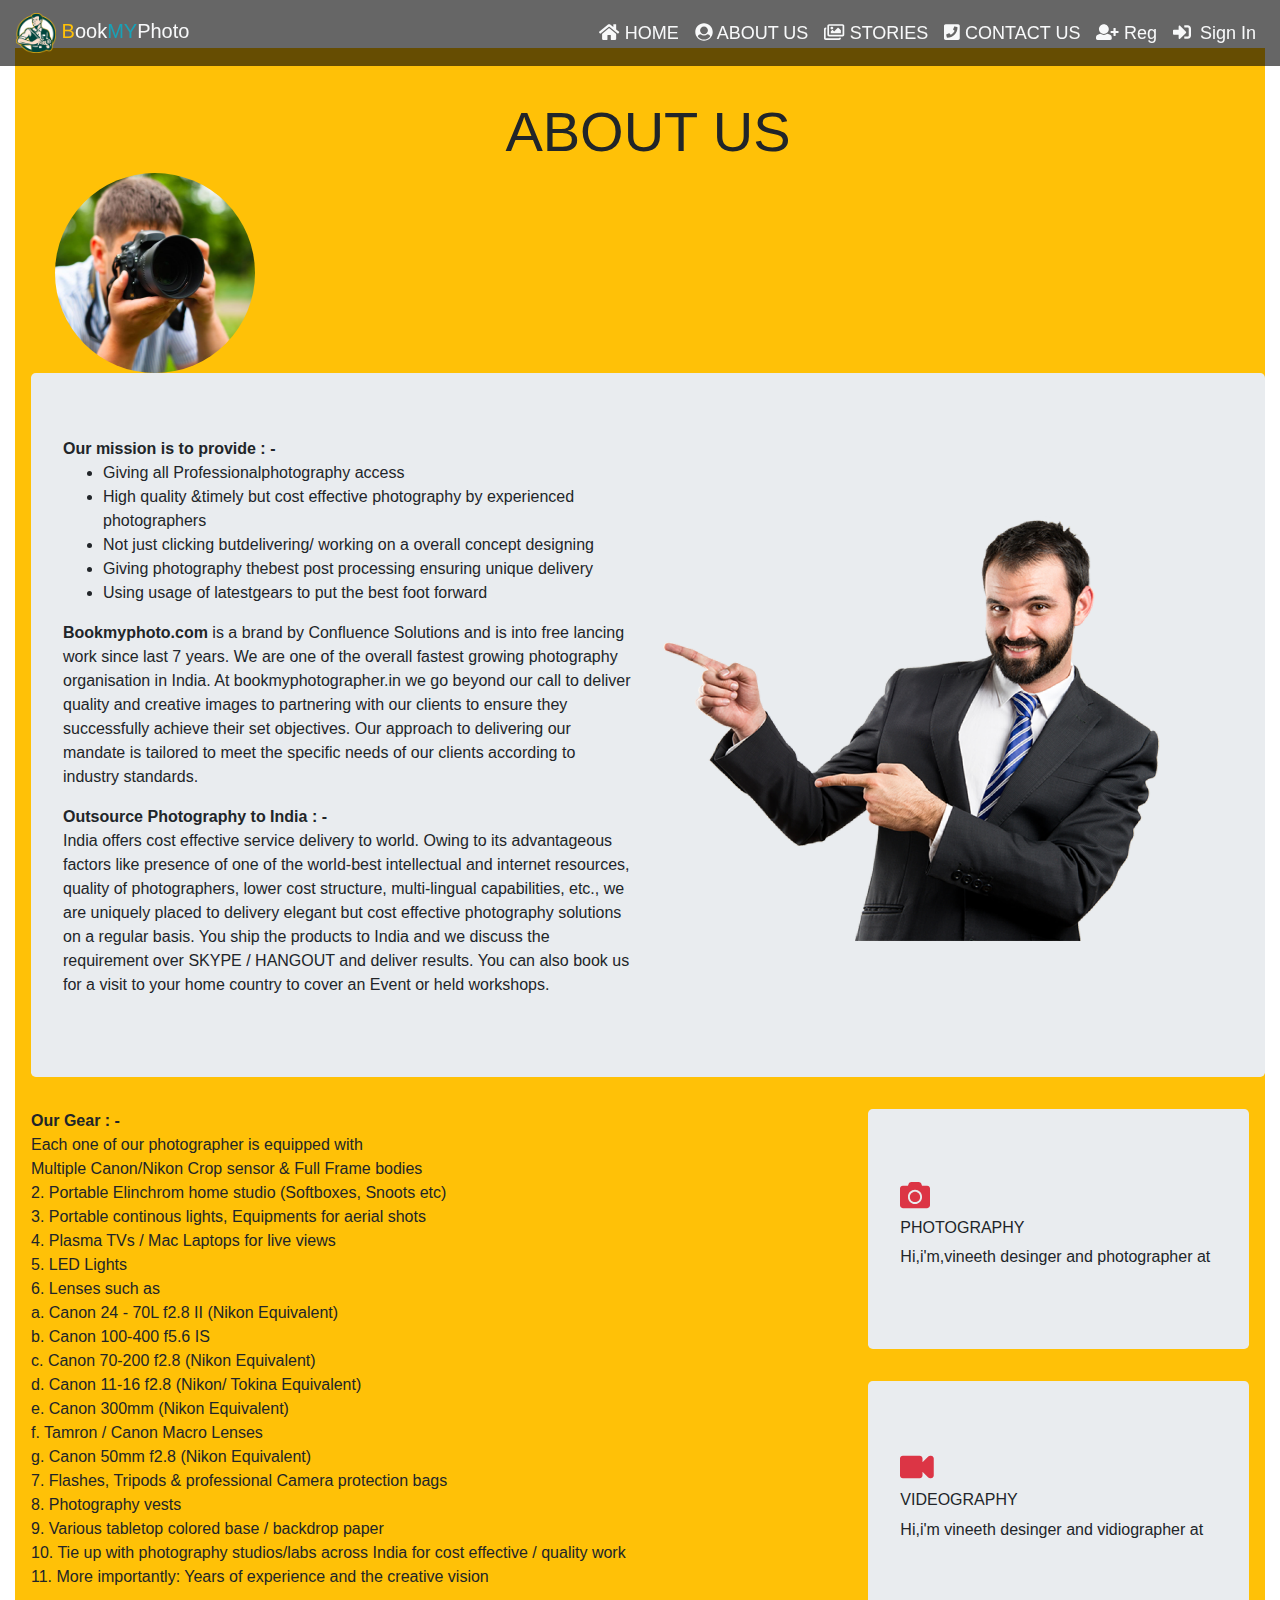
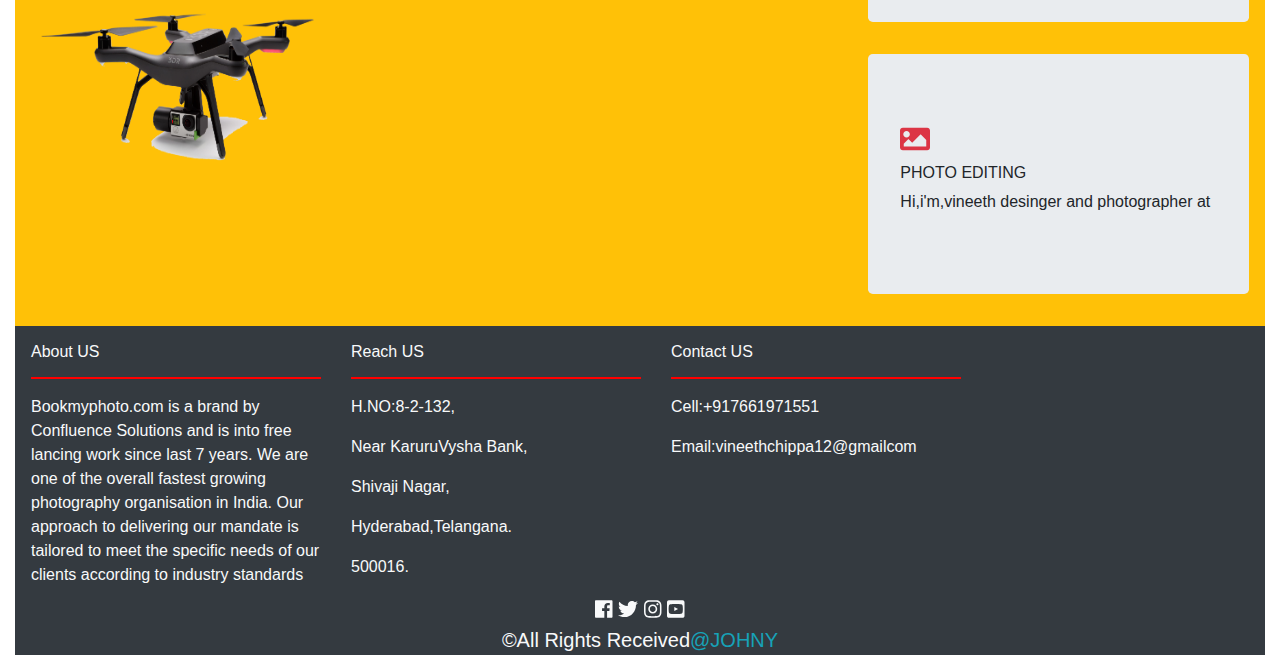
<file: aboutus.html>
<!DOCTYPE html>
<html>

<head>
  <title>BookMyPhoto.com</title>
  <link rel="icon" href="images/logoman.png" type="image/png" sizes="30x30">


  <link rel="stylesheet" type="text/css" href="css/bootstrap.css">
  <link rel="stylesheet" type="text/css" href="index.css">
</head>

<body>
  <nav class="navbar navbar-expand-lg navbar-light fixed-top" style=" background: rgba(0,0,0,0.6)">


    <a href="index.html" class="navbar-brand"><img src="images/logoman.png" height="40px" width="40px">
      <span class="text-warning">B</span><span class="text-light">ook</span><span class="text-info">MY</span><span
        class="text-light">Photo</span></a>
    <button class="navbar-toggler" data-toggle="collapse" data-target="#resNB">
      <span class="navbar-toggler-icon"></span>
    </button>

    <div class="collapse navbar-collapse" id="resNB">
      <ul class="navbar-nav ml-auto">
        <li class="nav-item">
          <a href="index.html" class="nav-link text-light"><i class="fas fa-home"></i> HOME</a>
        </li>

        <li class="nav-item">
          <a href="aboutus.html" class="nav-link text-light"><i class="fas fa-user-circle"></i> ABOUT US </a>
        </li>

        <li class="nav-item">
          <a href="stories.html" class="nav-link text-light"><i class="far fa-images"></i> STORIES</a>
        </li>

        <li class="nav-item">
          <a href="contactus.html" class="nav-link text-light"><i class="fa fa-phone-square" aria-hidden="true"></i>
            CONTACT US</a>
        </li>


        <li class="nav-item">
          <a href="register.html" class="nav-link text-light"><i class="fas fa-user-plus"></i> Reg</a>
        </li>
        <li class="nav-item" data-aos="fade-left">
          <a href="signin.html" class="nav-link text-light"><i class="fas fa-sign-in-alt mr-1"></i> Sign In</a>
        </li>
      </ul>
    </div>
    </div>
  </nav>
  </div>
  </div>


  <div class="container-fluid">
    <div class="bg-warning">
      <div class="ml-3 mt-5">
        <h1 align="center" class="display-4">ABOUT US</h1>
        <div class="ml-4"><img src="images/cirle cam.jpg" class="rounded-circle" width="200px" height="200px"></div>
        <div class="jumbotron">
          <div class="row">
            <div class="col-md-3 col-lg-6">
              <b>Our mission is to provide : - </b>
              <div>

                <ul>

                  <li class="what_we_data">Giving all Professionalphotography access </li>

                  <li class="what_we_data">High quality &amp;timely but cost effective photography by experienced
                    photographers </li>

                  <li class="what_we_data">Not just clicking butdelivering/ working on a overall concept designing </li>

                  <li class="what_we_data">Giving photography thebest post processing ensuring unique delivery </li>

                  <li class="what_we_data">Using usage of latestgears to put the best foot forward </li>

                </ul>
              </div>

              <p class="what_we_data"><b>Bookmyphoto.com</b>
                is a brand by Confluence Solutions and is
                into free lancing work since last 7 years. We are one of the overall
                fastest growing photography organisation in India. At
                bookmyphotographer.in we go beyond our call to deliver quality and
                creative images to partnering with our clients to ensure they
                successfully achieve their set objectives. Our approach to delivering
                our mandate is tailored to meet the specific needs of our clients
                according to industry standards.</p>

              <b class="what_we_data">Outsource Photography to India : -</b>
              <p class="what_we_data">India offers cost effective
                service delivery to world. Owing to its advantageous factors like
                presence of one of the world-best intellectual and internet resources,
                quality of photographers, lower cost structure, multi-lingual
                capabilities, etc., we are uniquely placed to delivery elegant but cost
                effective photography solutions on a regular basis. You ship the
                products to India and we discuss the requirement over SKYPE / HANGOUT
                and deliver results. You can also book us for a visit to your home
                country to cover an Event or held workshops.</p>
            </div>
            <div class="col-md-3 col-lg-6 pt-1">

              <img src="images/aboutus1.png" width="500px" height="500px">
            </div>
          </div>
        </div>
      </div>


      <div class="row">

        <div class="col-md-8 col-lg-8">
          <div class="ml-3">

            <div><b>Our Gear : - </b></div>


            <div> Each one of our photographer is equipped with </div>

            <div> Multiple Canon/Nikon Crop sensor &amp; Full Frame bodies</div>

            <div> 2. Portable Elinchrom home studio (Softboxes, Snoots etc) </div>

            <div> 3. Portable continous lights, Equipments for aerial shots </div>

            <div> 4. Plasma TVs / Mac Laptops for live views </div>

            <div> 5. LED Lights</div>

            <div> 6. Lenses such as </div>

            <div> a. Canon 24 - 70L f2.8 II (Nikon Equivalent) </div>

            <div> b. Canon 100-400 f5.6 IS </div>

            <div> c. Canon 70-200 f2.8 (Nikon Equivalent) </div>

            <div> d. Canon 11-16 f2.8 (Nikon/ Tokina Equivalent)</div>

            <div> e. Canon 300mm (Nikon Equivalent) </div>

            <div> f. Tamron / Canon Macro Lenses </div>

            <div> g. Canon 50mm f2.8 (Nikon Equivalent) </div>

            <div> 7. Flashes, Tripods &amp; professional Camera protection bags</div>

            <div> 8. Photography vests <br></div>

            <div> 9. Various tabletop colored base / backdrop paper </div>

            <div> 10. Tie up with photography studios/labs across India for cost
              effective / quality work</div>

            <div> 11. More importantly: Years of experience and the creative vision</div>

            </ol>

            <img src="images/drone.png" width="300px" height="200px">
            </span>
          </div>
        </div>
        <div class="col-md-4 col-lg-4">
          <div class="jumbotron mr-3">

            <span class="text-danger"><i class="fas fa-camera"></i></span>
            <h6>PHOTOGRAPHY</h6>
            <P>Hi,i'm,vineeth desinger and photographer at</P>
          </div>
          <div class="jumbotron mr-3">
            <span class="text-danger"><i class="fas fa-video"></i></span>
            <h6>VIDEOGRAPHY</h6>
            <P>Hi,i'm vineeth desinger and vidiographer at</P>
          </div>

          <div class="jumbotron mr-3">
            <span class="text-danger"><i class="fas fa-image"></i></span>
            <h6>PHOTO EDITING</h6>
            <P>Hi,i'm,vineeth desinger and photographer at</P>
          </div>
        </div>
      </div>
    </div>
    <div class="footer">
      <div class="footer-dark bg-dark">
        <div class="text-light">
          <div class="row">
            <div class="col-3 mt-3 ml-3">
              <h6 class="card-title">About US</h6>
              <hr class="new1">
              <p class="card-text  justify-center">Bookmyphoto.com is a brand by Confluence Solutions and is into free
                lancing work since last 7 years. We are one of the overall fastest growing photography organisation in
                India. Our approach to delivering our mandate is tailored to meet the specific needs of our clients
                according to industry standards
              </p>
            </div>

            <div class="col-3 mt-3">
              <h6 class="card-title">Reach US</h6>
              <hr class="new1">
              <p class="card-text">H.NO:8-2-132,</p>
              <p>Near KaruruVysha Bank,</p>
              <p>Shivaji Nagar,</p>
              <p>Hyderabad,Telangana.</p>

              <p>500016.</p>
            </div>

            <div class="col-3 mt-3">
              <h6 class="card-title">Contact US</h6>
              <hr class="new1">
              <p class="card-text">Cell:+917661971551</p>
              <p>Email:vineethchippa12@gmailcom</p>
            </div>
          </div>
          <div class="text-center">
            <i class="fab fa-facebook"></i></a>
            <i class="fab fa-twitter"></i></a>
            <i class="fab fa-instagram"></i></a>
            <i class="fab fa-youtube-square"></i></a>
          </div>
          <div class="copyrights text-center">
            &copy;All Rights Received<span class="text-info">@JOHNY</span></div>
        </div>
      </div>
    </div>
  </div>
</body>
<script src="js/fontawesome-all.js"></script>
<script src="js/jquery-3.2.1.min.js"></script>
<script src="js/popper.min.js"></script>
<script src="js/bootstrap.min.js"></script>
<script src="js/mdb.min.js"></script>

</html>
</file>
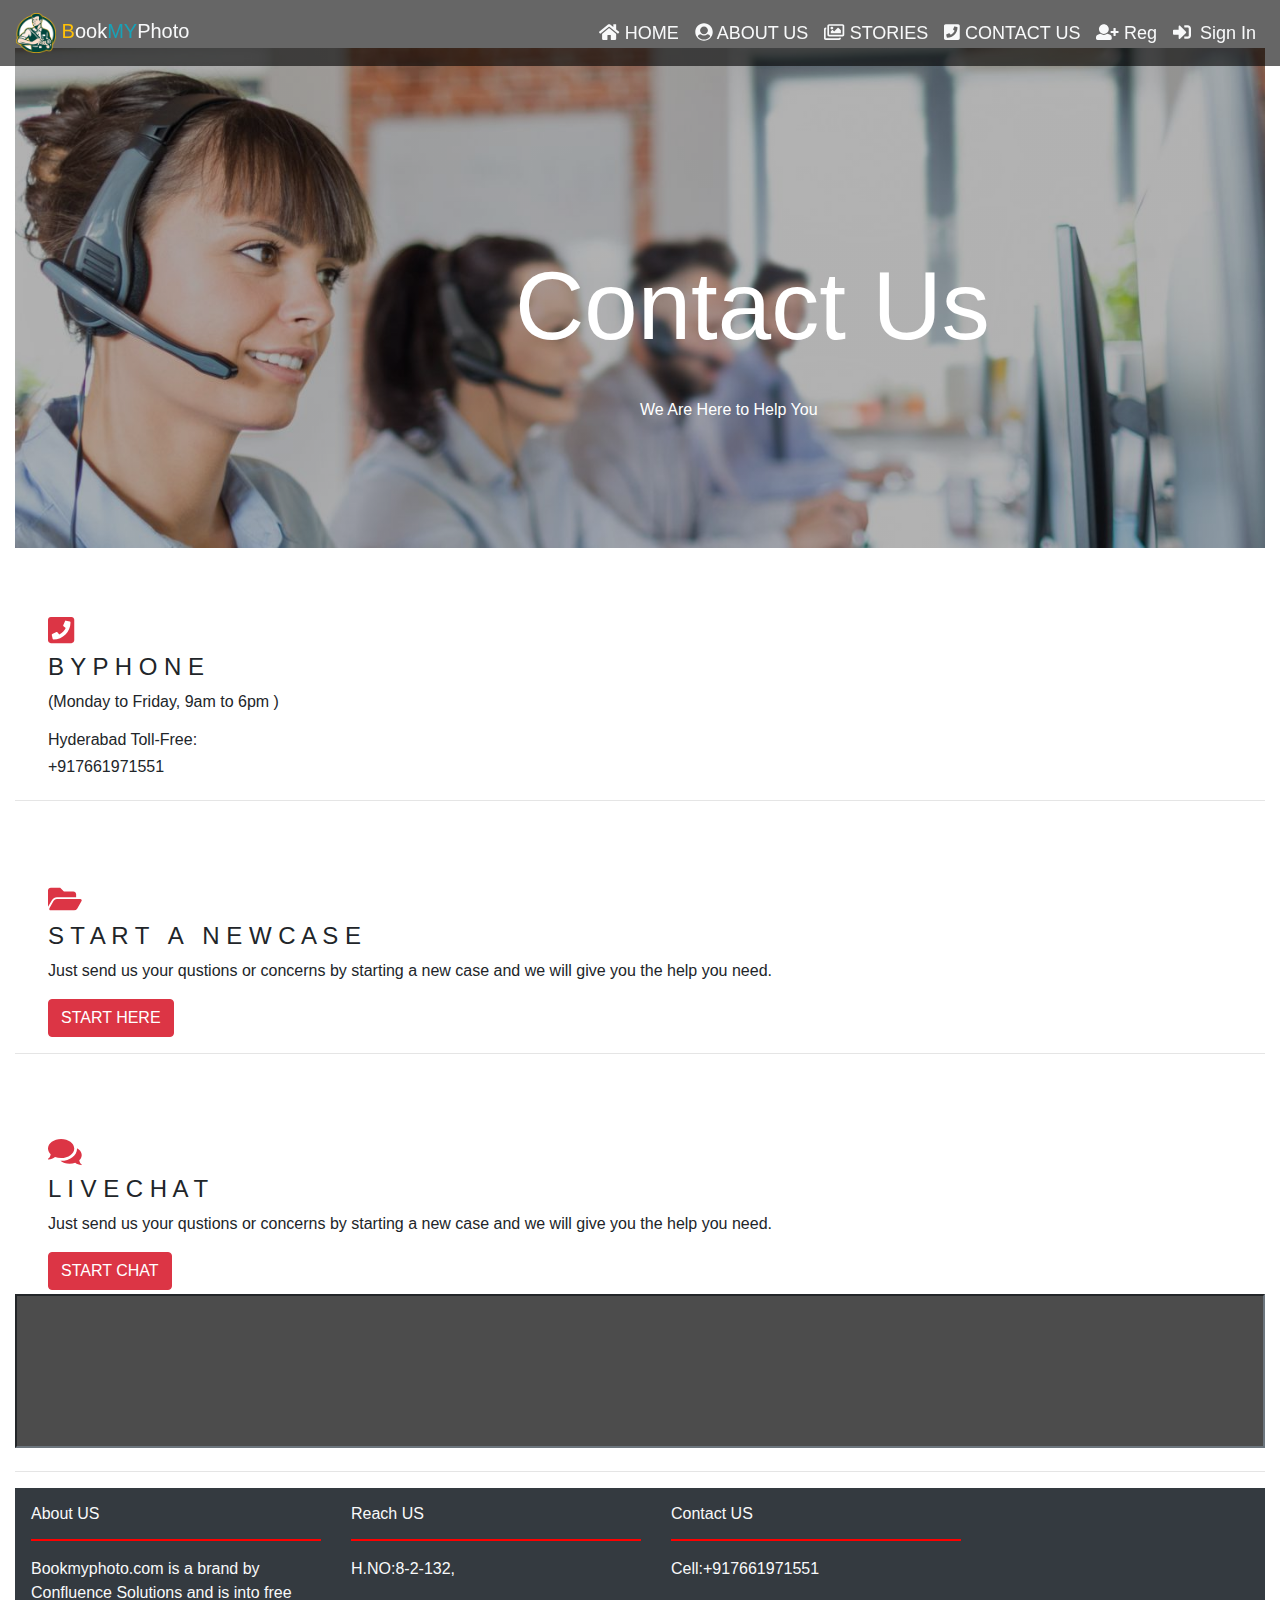
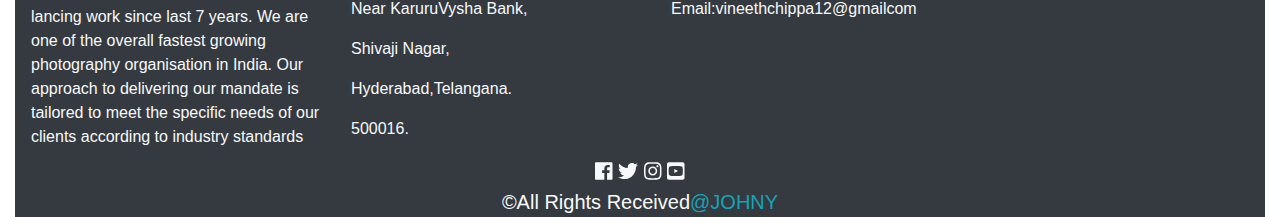
<file: contactus.html>
<!DOCTYPE html>
<html>

<head>
  <title>BookMyPhoto.com</title>
  <link rel="icon" href="images/logoman.png" type="image/png" sizes="30x30">


  <link rel="stylesheet" type="text/css" href="css/bootstrap.css">
  <link rel="stylesheet" type="text/css" href="index.css">
</head>

<body>
  <nav class="navbar navbar-expand-lg navbar-light fixed-top" style=" background: rgba(0,0,0,0.6)">


    <a href="index.html" class="navbar-brand"><img src="images/logoman.png" height="40px" width="40px">
      <span class="text-warning">B</span><span class="text-light">ook</span><span class="text-info">MY</span><span
        class="text-light">Photo</span></a>
    <button class="navbar-toggler" data-toggle="collapse" data-target="#resNB">
      <span class="navbar-toggler-icon"></span>
    </button>

    <div class="collapse navbar-collapse" id="resNB">
      <ul class="navbar-nav ml-auto">
        <li class="nav-item">
          <a href="index.html" class="nav-link text-light"><i class="fas fa-home"></i> HOME </a>
        </li>

        <li class="nav-item">
          <a href="aboutus.html" class="nav-link text-light"><i class="fas fa-user-circle"></i> ABOUT US </a>
        </li>

        <li class="nav-item">
          <a href="stories.html" class="nav-link text-light"><i class="far fa-images"></i> STORIES </a>
        </li>

        <li class="nav-item">
          <a href="contactus.html" class="nav-link text-light"><i class="fa fa-phone-square" aria-hidden="true"></i>
            CONTACT US </a>
        </li>
        <li class="nav-item">
          <a href="register.html" class="nav-link text-light"><i class="fas fa-user-plus"></i> Reg</a>
        </li>
        <li class="nav-item" data-aos="fade-left">
          <a href="signin.html" class="nav-link text-light"><i class="fas fa-sign-in-alt mr-1"></i> Sign In</a>
        </li>
      </ul>
    </div>
    </div>
  </nav>
  </div>
  </div>

  <div class="container-fluid">

    <div class="mt-5">
      <div class="contact-img">
        <div class="contact-text">

          <h3 class="display-1">Contact Us</h3>
          <p style="text-align: center;color: white;top: 70%;left: 50%;position: absolute;">We Are Here to Help You</p>
        </div>
      </div>
    </div>
    <div class="row">
      <div class="ml-5">
        <span class="text-danger"><i class="fa fa-phone-square" aria-hidden="true"></i></span>
        <h4>B Y P H O N E</h4>
        <p>(Monday to Friday, 9am to 6pm )</p>
        <h6> Hyderabad Toll-Free:</h6>
        <h6>+917661971551</h6>
      </div>
    </div>

    <hr>

    <div class="row">
      <div class="ml-5">
        <span class="text-danger"><i class="fa fa-folder-open" aria-hidden="true" height="20px" width="20px"></i></span>
        <h4>S T A R T &nbsp A &nbsp N E W C A S E</h4>
        <p align="center">Just send us your qustions or concerns by starting a new case and we will give you the help
          you need.</p>
        <button class="btn btn-danger">START HERE</button>
      </div>
    </div>

    <hr>

    <div class="row">
      <div class="ml-5">
        <span class="text-danger"><i class="fa fa-comments" aria-hidden="true"></i></span>
        <h4>L I V E C H A T</h4>
        <p align="center">Just send us your qustions or concerns by starting a new case and we will give you the help
          you need.</p>
        <button class="btn btn-danger">START CHAT</button>
      </div>

    </div>


    <div class="row">
      <div class="col-md-12 mt-1">
        <iframe class="embed-responsive-item w-100 border-secondary mt-0"
          src="https://www.google.com/maps/embed?pb=!1m18!1m12!1m3!1d3806.3714439821115!2d78.44220971418827!3d17.44192700582232!2m3!1f0!2f0!3f0!3m2!1i1024!2i768!4f13.1!3m3!1m2!1s0x3bcb90c4669fd3a9%3A0x87a3bb3e464e401f!2sGRR%20Complex%2C%20East%20Srinivas%20Nagar%20Colony%2C%20Sanjeeva%20Reddy%20Nagar%20Office%20Area%2C%20Sanjeeva%20Reddy%20Nagar%2C%20Hyderabad%2C%20Telangana%20500038!5e0!3m2!1sen!2sin!4v1567944594865!5m2!1sen!2sin"
          style=" background: rgba(0,0,0,0.7)" allowfullscreen></iframe>
      </div>
    </div>


    <div class="footer">
      <hr class="new">
      </hr>
      <div class="footer-dark bg-dark">

        <div class="text-light">
          <div class="row">
            <div class="col-3 mt-3 ml-3">
              <h6 class="card-title">About US</h6>
              <hr class="new1">
              <p class="card-text  justify-center">Bookmyphoto.com is a brand by Confluence Solutions and is into free
                lancing work since last 7 years. We are one of the overall fastest growing photography organisation in
                India. Our approach to delivering our mandate is tailored to meet the specific needs of our clients
                according to industry standards
              </p>
            </div>

            <div class="col-3 mt-3">
              <h6 class="card-title">Reach US</h6>
              <hr class="new1">
              <p class="card-text">H.NO:8-2-132,</p>
              <p>Near KaruruVysha Bank,</p>
              <p>Shivaji Nagar,</p>
              <p>Hyderabad,Telangana.</p>

              <p>500016.</p>
            </div>

            <div class="col-3 mt-3">
              <h6 class="card-title">Contact US</h6>
              <hr class="new1">
              <p class="card-text">Cell:+917661971551</p>
              <p>Email:vineethchippa12@gmailcom</p>
            </div>
          </div>
          <div class="text-center">
            <i class="fab fa-facebook"></i></a>
            <i class="fab fa-twitter"></i></a>
            <i class="fab fa-instagram"></i></a>
            <i class="fab fa-youtube-square"></i></a>
          </div>
          <div class="copyrights text-center">
            &copy;All Rights Received<span class="text-info">@JOHNY</span></div>
        </div>
      </div>
    </div>
  </div>

</body>
<script src="js/fontawesome-all.js"></script>
<script src="js/jquery-3.2.1.min.js"></script>
<script src="js/popper.min.js"></script>
<script src="js/bootstrap.min.js"></script>
<script src="js/mdb.min.js"></script>

</html>
</file>
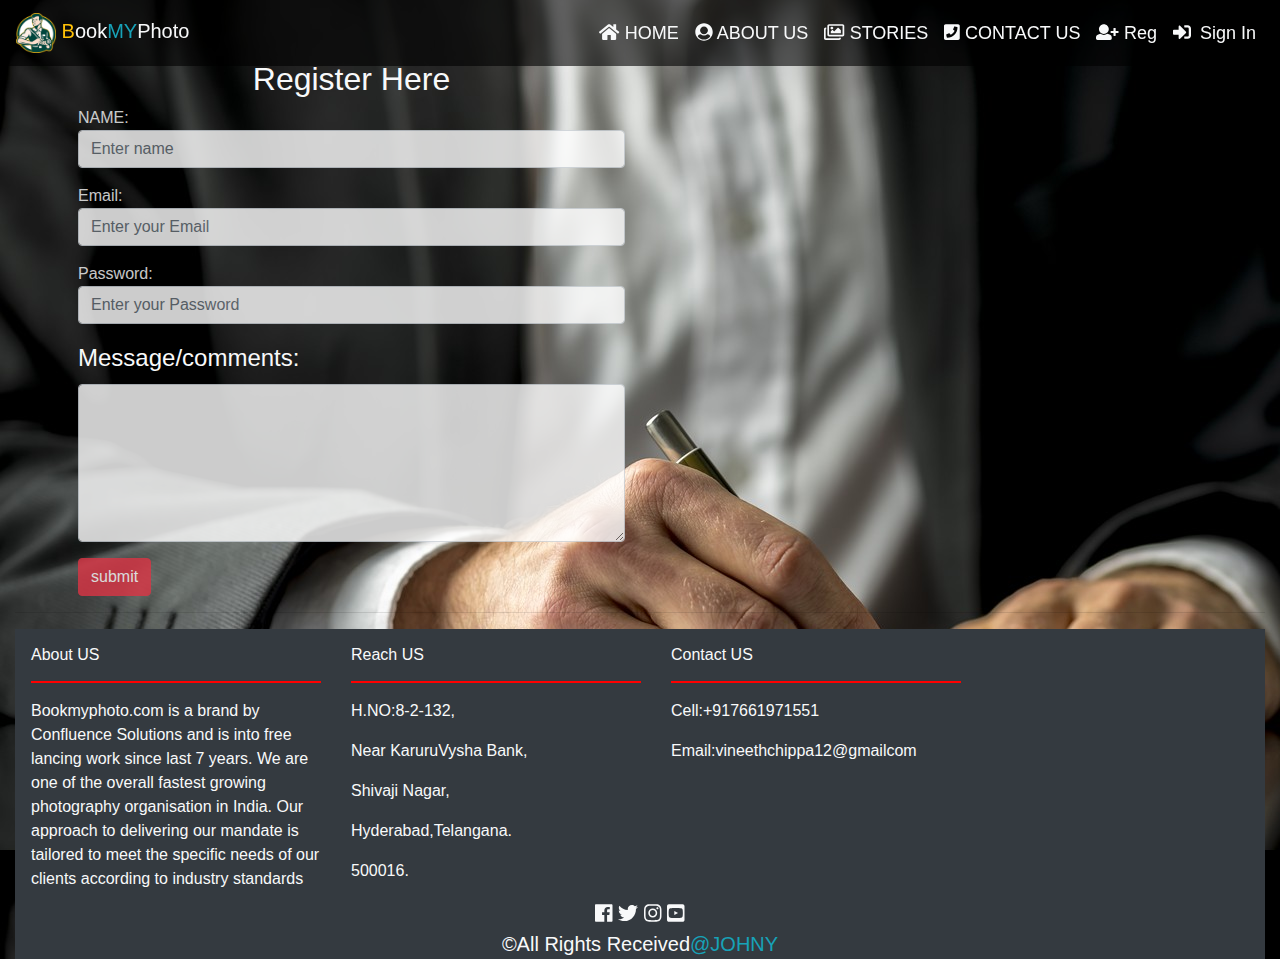
<file: register.html>
<!DOCTYPE html>
<html>

<head>
  <title>BookMyPhoto.com</title>
  <link rel="icon" href="images/logoman.png" type="image/png" sizes="30x30">


  <link rel="stylesheet" type="text/css" href="css/bootstrap.css">
  <link rel="stylesheet" type="text/css" href="index.css">
</head>

<body>
  <nav class="navbar navbar-expand-lg navbar-light fixed-top" style=" background: rgba(0,0,0,0.6)">


    <a href="index.html" class="navbar-brand"><img src="images/logoman.png" height="40px" width="40px">
      <span class="text-warning">B</span><span class="text-light">ook</span><span class="text-info">MY</span><span
        class="text-light">Photo</span></a>
    <button class="navbar-toggler" data-toggle="collapse" data-target="#resNB">
      <span class="navbar-toggler-icon"></span>
    </button>

    <div class="collapse navbar-collapse" id="resNB">
      <ul class="navbar-nav ml-auto">
        <li class="nav-item">
          <a href="index.html" class="nav-link text-light"><i class="fas fa-home"></i> HOME </a>
        </li>

        <li class="nav-item">
          <a href="aboutus.html" class="nav-link text-light"><i class="fas fa-user-circle"></i> ABOUT US</a>
        </li>

        <li class="nav-item">
          <a href="stories.html" class="nav-link text-light"><i class="far fa-images"></i> STORIES</a>
        </li>

        <li class="nav-item">
          <a href="contactus.html" class="nav-link text-light"><i class="fa fa-phone-square" aria-hidden="true"></i>
            CONTACT US</a>
        </li>
        <li class="nav-item">
          <a href="register.html" class="nav-link text-light"><i class="fas fa-user-plus"></i> Reg </a>
        </li>
        <li class="nav-item" data-aos="fade-left">
          <a href="signin.html" class="nav-link text-light"><i class="fas fa-sign-in-alt mr-1"></i> Sign In</a>
        </li>
      </ul>
    </div>
    </div>
  </nav>
  </div>
  </div>
  <div class="container-fluid" style="background-image: url(images/register2.jpg);">
    <div class="col-6">

      <form class="ml-5">
        <div class="card-reg">
          <h2 class="display-5" align="center"><span class="text-light">Register Here</span></h2>

          <div class="form-group">
            <span class="text-light">NAME:</span>
            <input class="form-control" id="name" type="text" placeholder="Enter name" required>
          </div>

          <div class="form-group">

            <span class="text-light">Email:</span>
            <input class="form-control" id="Email" type="text" placeholder="Enter your Email" required>
          </div>

          <div class="form-group">
            <span class="text-light">Password:</span>
            <input class="form-control" id="Password" type="Password" placeholder="Enter your Password" required>
          </div>

          <div>
          </div>
          <fieldset>
            <legend class="text-light">Message/comments:</legend>

            <div class="form-group">

              <textarea class="form-control" id="Message" rows="6" cols="15"></textarea>
            </div>
          </fieldset>

          <div class="form-group">

            <button class="btn btn-danger" type="Submit"> submit</button>
          </div>
        </div>

      </form>
    </div>
    <div class="footer">
      <hr class="new">
      </hr>
      <div class="footer-dark bg-dark">

        <div class="text-light">
          <div class="row">
            <div class="col-3 mt-3 ml-3">
              <h6 class="card-title">About US</h6>
              <hr class="new1">
              <p class="card-text  justify-center">Bookmyphoto.com is a brand by Confluence Solutions and is into free
                lancing work since last 7 years. We are one of the overall fastest growing photography organisation in
                India. Our approach to delivering our mandate is tailored to meet the specific needs of our clients
                according to industry standards
              </p>
            </div>

            <div class="col-3 mt-3">
              <h6 class="card-title">Reach US</h6>
              <hr class="new1">
              <p class="card-text">H.NO:8-2-132,</p>
              <p>Near KaruruVysha Bank,</p>
              <p>Shivaji Nagar,</p>
              <p>Hyderabad,Telangana.</p>

              <p>500016.</p>
            </div>

            <div class="col-3 mt-3">
              <h6 class="card-title">Contact US</h6>
              <hr class="new1">
              <p class="card-text">Cell:+917661971551</p>
              <p>Email:vineethchippa12@gmailcom</p>
            </div>
          </div>
          <div class="text-center">
            <i class="fab fa-facebook"></i>
            <i class="fab fa-twitter"></i>
            <i class="fab fa-instagram"></i>
            <i class="fab fa-youtube-square"></i>
          </div>
          <div class="copyrights text-center">
            &copy;All Rights Received<span class="text-info">@JOHNY</span></div>
        </div>
      </div>

    </div>
  </div>
</body>
<script src="js/fontawesome-all.js"></script>
<script src="js/jquery-3.2.1.min.js"></script>
<script src="js/popper.min.js"></script>
<script src="js/bootstrap.min.js"></script>
<script src="js/mdb.min.js"></script>

</html>
</file>
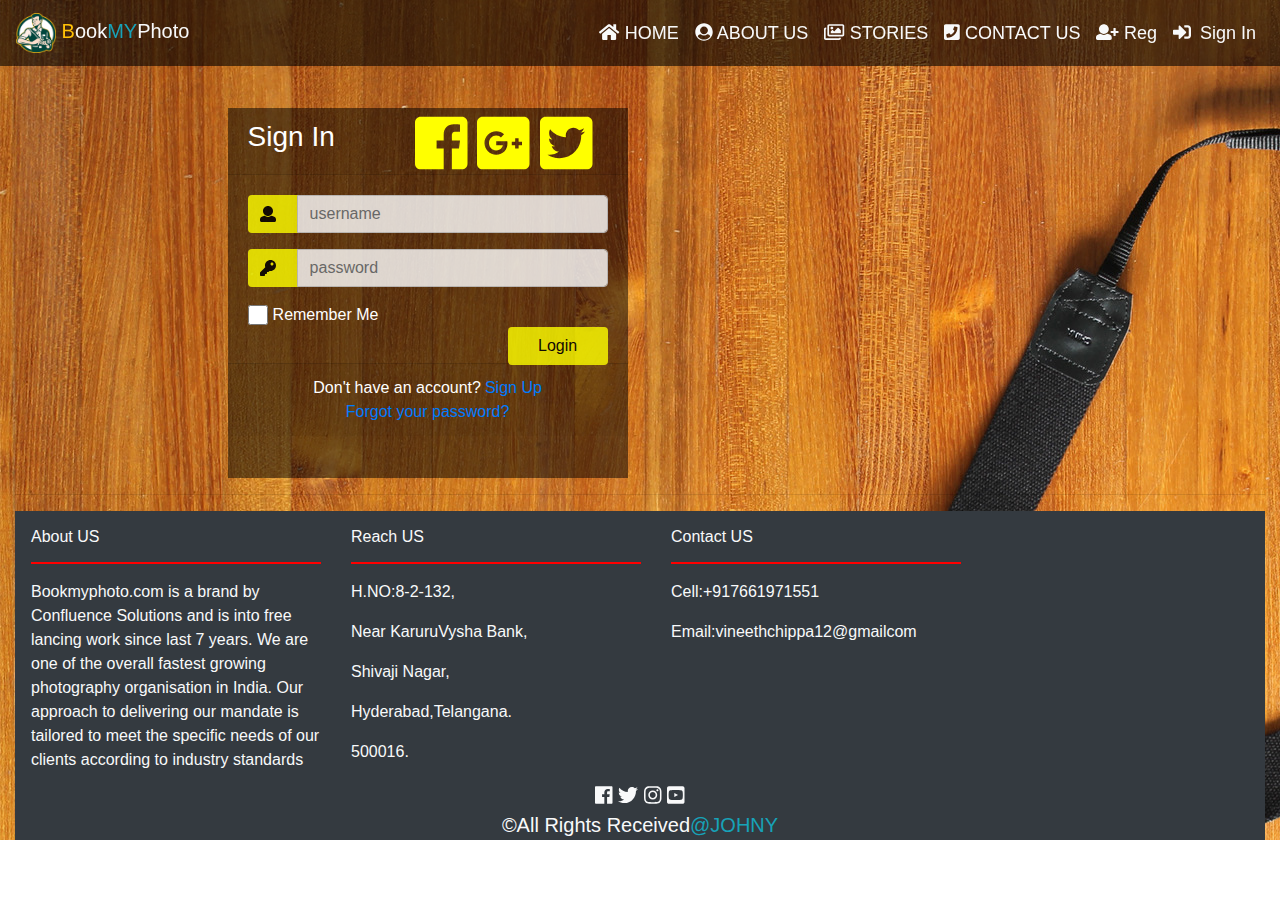
<file: signin.html>
<!DOCTYPE html>
<html>

<head>
    <title>BookMyPhoto.com</title>
    <link rel="icon" href="images/logoman.png" type="image/png" sizes="30x30">


    <link rel="stylesheet" type="text/css" href="css/bootstrap.css">
    <link rel="stylesheet" type="text/css" href="index.css">
</head>

<body>
    <nav class="navbar navbar-expand-lg navbar-light fixed-top" style=" background: rgba(0,0,0,0.6)">


        <a href="index.html" class="navbar-brand"><img src="images/logoman.png" height="40px" width="40px">
            <span class="text-warning">B</span><span class="text-light">ook</span><span class="text-info">MY</span><span
                class="text-light">Photo</span></a>
        <button class="navbar-toggler" data-toggle="collapse" data-target="#resNB">
            <span class="navbar-toggler-icon"></span>
        </button>

        <div class="collapse navbar-collapse" id="resNB">
            <ul class="navbar-nav ml-auto">
                <li class="nav-item">
                    <a href="index.html" class="nav-link text-light"><i class="fas fa-home"></i> HOME </a>
                </li>

                <li class="nav-item">
                    <a href="aboutus.html" class="nav-link text-light"><i class="fas fa-user-circle"></i> ABOUT US </a>
                </li>

                <li class="nav-item">
                    <a href="stories.html" class="nav-link text-light"><i class="far fa-images"></i> STORIES</a>
                </li>

                <li class="nav-item">
                    <a href="contactus.html" class="nav-link text-light"><i class="fa fa-phone-square"
                            aria-hidden="true"></i> CONTACT US </a>
                </li>


                <li class="nav-item">
                    <a href="register.html" class="nav-link text-light"><i class="fas fa-user-plus"></i> Reg</a>
                </li>
                <li class="nav-item" data-aos="fade-left">
                    <a href="signin.html" class="nav-link text-light"><i class="fas fa-sign-in-alt mr-1"></i> Sign
                        In</a>
                </li>
            </ul>
        </div>
        </div>
    </nav>
    </div>
    </div>
    <div class="container-fluid"
        style="background-image: url(images/login2.jpg); background-repeat: no-repeat; width: 100%;">
        <form class="ml-5 col-7">
            <div class="container mt-5">
                <div class="d-flex justify-content-center h-100">
                    <div class="card-sign">
                        <div class="card-header">
                            <h3>Sign In</h3>
                            <div class="d-flex justify-content-end social_icon">
                                <span><i class="fab fa-facebook-square"></i></span>
                                <span><i class="fab fa-google-plus-square"></i></span>
                                <span><i class="fab fa-twitter-square"></i></span>
                            </div>
                        </div>
                        <div class="card-body">
                            <form>
                                <div class="input-group form-group">
                                    <div class="input-group-prepend">
                                        <span class="input-group-text"><i class="fas fa-user"></i></span>
                                    </div>
                                    <input type="text" class="form-control" placeholder="username">
                                </div>
                                <div class="input-group form-group">
                                    <div class="input-group-prepend">
                                        <span class="input-group-text"><i class="fas fa-key"></i></span>
                                    </div>
                                    <input type="password" class="form-control" placeholder="password">
                                </div>
                                <div class="row align-items-center remember">
                                    <input type="checkbox">Remember Me
                                </div>
                                <div class="form-group">
                                    <input type="submit" value="Login" class="btn float-right login_btn">
                                </div>
                            </form>
                        </div>
                        <div class="card-footer">
                            <div class="d-flex justify-content-center links">
                                Don't have an account?<a href="register.html">Sign Up</a>
                            </div>
                            <div class="d-flex justify-content-center">
                                <a href="#">Forgot your password?</a>
                            </div>
                        </div>
                    </div>
                </div>
            </div>
        </form>


        <div class="footer">
            <hr class="new">
            </hr>
            <div class="footer-dark bg-dark">

                <div class="text-light">
                    <div class="row">
                        <div class="col-3 mt-3 ml-3">
                            <h6 class="card-title">About US</h6>
                            <hr class="new1">
                            <p class="card-text  justify-center">Bookmyphoto.com is a brand by Confluence Solutions and
                                is into free lancing work since last 7 years. We are one of the overall fastest growing
                                photography organisation in India. Our approach to delivering our mandate is tailored to
                                meet the specific needs of our clients according to industry standards
                            </p>
                        </div>

                        <div class="col-3 mt-3">
                            <h6 class="card-title">Reach US</h6>
                            <hr class="new1">
                            <p class="card-text">H.NO:8-2-132,</p>
                            <p>Near KaruruVysha Bank,</p>
                            <p>Shivaji Nagar,</p>
                            <p>Hyderabad,Telangana.</p>

                            <p>500016.</p>
                        </div>

                        <div class="col-3 mt-3">
                            <h6 class="card-title">Contact US</h6>
                            <hr class="new1">
                            <p class="card-text">Cell:+917661971551</p>
                            <p>Email:vineethchippa12@gmailcom</p>
                        </div>
                    </div>
                    <div class="text-center">
                        <i class="fab fa-facebook"></i></a>
                        <i class="fab fa-twitter"></i></a>
                        <i class="fab fa-instagram"></i></a>
                        <i class="fab fa-youtube-square"></i></a>
                    </div>
                    <div class="copyrights text-center">
                        &copy;All Rights Received<span class="text-info">@JOHNY</span></div>
                </div>
            </div>

        </div>
    </div>
</body>
<script src="js/fontawesome-all.js"></script>
<script src="js/jquery-3.2.1.min.js"></script>
<script src="js/popper.min.js"></script>
<script src="js/bootstrap.min.js"></script>
<script src="js/mdb.min.js"></script>

</html>
</file>
<file: index.css>
.nav-item{
	font-size: 18px;
}

.images{
	width: 100%;
	height: 100%;
	padding-top:60px;
}
.images img{
	height: 200px;
	width: 300px;
	padding: 5px;

}
.images img:hover{
	box-shadow: 1px 1px 3px black;
	cursor: pointer;
	transform: scale(1.2,1.2);
	transition: 1s ease;
}
.ml-5{
	padding-top: 60px;
}
.name{
	font-size: 40px;
}

.center h3{
	margin-top: 20px;
	margin-left: 500px;


	
	position: absolute;

}
.text-danger{
	font-size: 30px;
}
.text-center{
	font-size: 20px;
}
 .opacity{
  height: 100%;
  margin: 0;
  font: 400 15px/1.8 "Lato", sans-serif;
  color: #777;
}

/**home page my camera*/
.bgimg-1{
	background-image: linear-gradient(rgba(0, 0, 0, 0.5), rgba(0, 0, 0, 0.5)), url("images/banner.jpg");

  position: relative;
  
	max-height: 100%;
  background-attachment: fixed;
  background-position: center;
  background-repeat: no-repeat;
  background-size: cover;

}
hr.new1{
	border: 1px solid red;
	size: 10px;
}
.form-group{
	opacity: 0.8;
	
}

body, html {
 height: 100%;
}

.story-image {
 
  background-image: linear-gradient(rgba(0, 0, 0, 0.5), rgba(0, 0, 0, 0.5)), url("images/stweb1.jpg");
  height: 80%;
  background-position: center;
  background-repeat: no-repeat;
  background-attachment: fixed;
  background-size: cover;
  position: relative;
}
.story-text {
  text-align: center;
  position: absolute;
  top: 50%;
  left: 50%;
  transform: translate(-50%, -50%);
  color: white;
}

.contact-img{
	background-image: linear-gradient(rgba(0, 0, 0, 0.3), rgba(0, 0, 0, 0.3)), url("images/contact.jpg");
	position: relative;
	height: 500px;

  	
	background-position: center;
  	background-repeat: no-repeat;
  	background-size: cover;

}
.display-1{
	text-align: center;
	position: absolute;
	top: 40%;
	left: 40%;
	color: white;
}
.display-4{
	padding-top: 50px;
}
.name{
	font-size: 20px;
}
.container{
height: 100%;
align-content: center;
}

.card-sign{
height: 370px;
margin-top: auto;
margin-bottom: auto;
width: 400px;
background-color: rgba(0,0,0,0.5);
}

.social_icon span{
font-size: 60px;
margin-left: 10px;
color:yellow;
}

.social_icon span:hover{
color: white;
cursor: pointer;
}

.card-header h3{
color: white;
}

.social_icon{
position: absolute;
right: 200px;
top: 100px;
}

.input-group-prepend span{
width: 50px;
background-color: yellow;
color: black;
border:0;
}

.remember{
color: white;
}

.remember input
{
width: 20px;
height: 20px;
margin-left: 15px;
margin-right: 5px;
}

.login_btn{
color: black;
background-color: yellow;
width: 100px;
}

.login_btn:hover{
color: black;
background-color: white;
}
.links{
color: white;
}

.links a{
margin-left: 4px;
}

/**home page vidio*/

		header {
  position: relative;
  background-color: black;
  height: 75vh;
  min-height: 25rem;
  width: 100%;
  overflow: hidden;
}

header video {
  position: absolute;
  top: 50%;
  left: 50%;
  min-width: 100%;
  min-height: 100%;
  width: auto;
  height: auto;
  z-index: 0;
  transform: translateX(-50%) translateY(-50%);
}

header .container {
  position: relative;
  z-index: 2;
}

header .overlay {
  position: absolute;
  top: 0;
  left: 0;
  height: 100%;
  width: 100%;
  background-color: black;
  opacity: 0.5;
  z-index: 1;
}

@media (pointer: coarse) and (hover: none) {
  header {
    background: url('https://source.unsplash.com/XT5OInaElMw/1600x900') black no-repeat center center scroll;
  }
  header video {
    display: none;
  }
}
</file>
